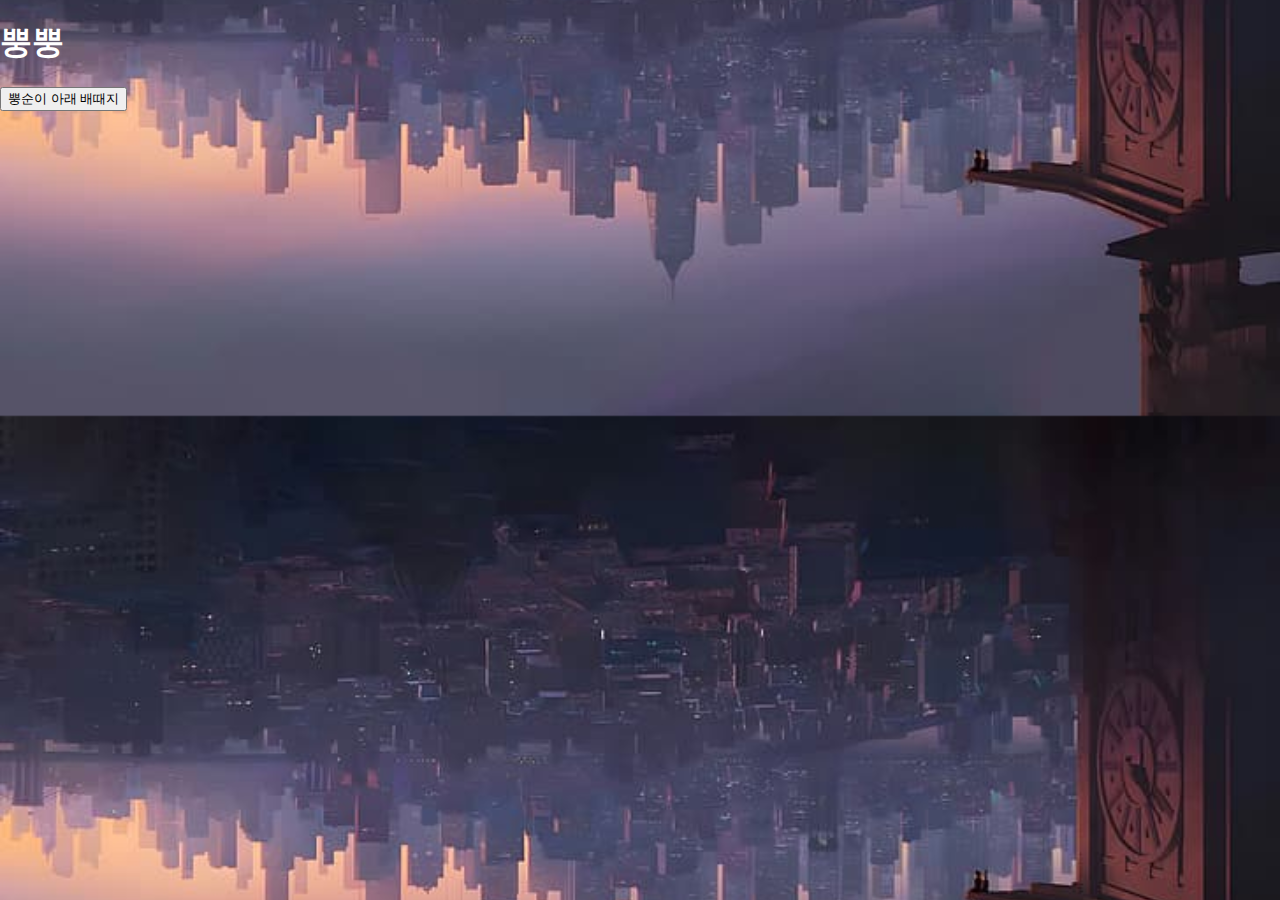
<file: index.html>
<!DOCTYPE html>
<html lang="ko">
<head>
  <meta charset="UTF-8">
  <meta name="viewport" content="width=device-width, initial-scale=1.0">
  <title>뿡순이</title>
  <link rel="stylesheet" href="styles.css">
  </head>
<body>
  <div calss="container">
    <h1>뿡뿡</h1>
    <button class="styled-button">뿡순이 아래 배때지</button>
    
</body>
</file>
<file: styles.css>
body {
  background-image:url('spiderman.jpg');
  background-size: cover;
  background-position: center;
  margin: 0;
  font-family: Arial, sans-ser1f
  
.styled-button {
  background-color: #4CAF50;
  border: none;
  color: white;
  padding: 15px 32px;
  text-align: center;
  text-decoration: none;
  display: inline-block;
  font-size: 16px;
  margin: 4px 2px;
  cursor: pointer;
  border-radius: 12px;
  box-shadow: 0 4px #999;
}

.styled-button:hover {
  background-color: #45a849;
  box-shadow: 0 2px #666;
  transform: translateY(4px);
}

.container {
  display: flex;
  justify-content: center;
  align: 100vh;
  height: 100vh;
  flex-diraction: column;
}

h1 {
  color: white;
  margin-button: 20px;
</file>
